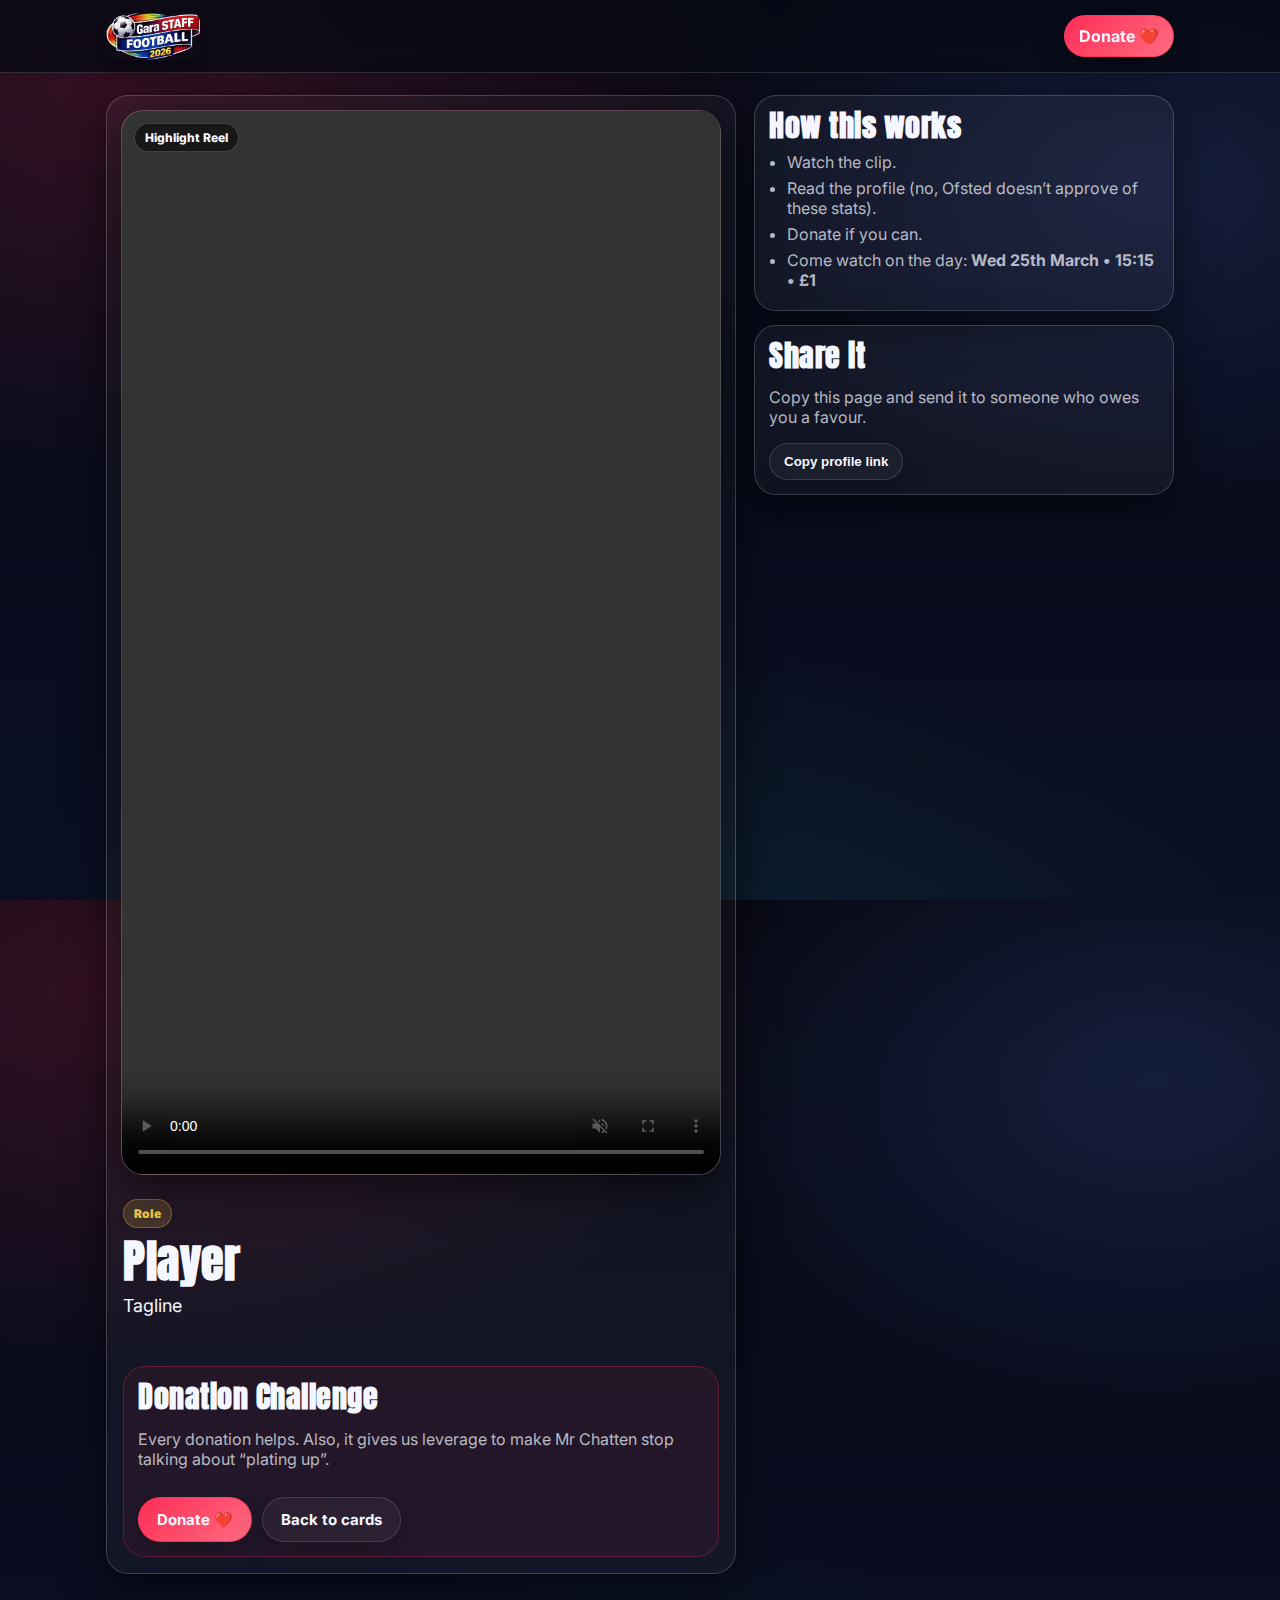
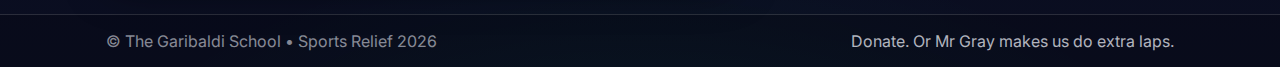
<file: profile.html>
<!doctype html>
<html lang="en-GB">
  <head>
    <meta charset="utf-8" />
    <meta name="viewport" content="width=device-width, initial-scale=1" />
    <title>Player Profile • Garibaldi Staff Football Match</title>
    <meta name="description" content="Comedy staff football profiles for Sports Relief." />
    <link rel="preconnect" href="https://fonts.googleapis.com" />
    <link rel="preconnect" href="https://fonts.gstatic.com" crossorigin />
    <link href="https://fonts.googleapis.com/css2?family=Anton&family=Inter:wght@400;600;800&display=swap" rel="stylesheet" />
    <link rel="stylesheet" href="styles.css" />
  </head>
  <body>
    <header class="topbar">
      <div class="topbar__inner">
        <a href="index.html" class="brand">
  <img src="img/logo.png" alt="Gara Staff Football 2026" class="brand__logo">
</a>

        <div class="topbar__actions">
          <a id="donateTop" class="btn btn--donate" href="https://www.comicrelief.com/" target="_blank" rel="noopener">
            Donate ❤️
          </a>
        </div>
      </div>
    </header>

    <main class="profile">
      <div class="profile__inner">
        <div class="profileCard">
          <div class="profileCard__media">
            <div class="videoFrame videoFrame--profile">
              <video id="profileVideo" class="videoFrame__video" autoplay muted loop playsinline controls></video>
              <div class="videoFrame__badge" id="videoBadge">Highlight Reel</div>
            </div>
          </div>

          <div class="profileCard__body">
            <div class="pill" id="rolePill">Role</div>
            <h1 class="h1" id="name">Player</h1>
            <p class="lead" id="tagline">Tagline</p>

            <div class="statBars" id="statBars"></div>

            <div class="profileGrid" id="facts"></div>

            <div class="donateNudge">
              <div class="donateNudge__copy">
                <h2 class="h2">Donation Challenge</h2>
                <p class="lead" id="challengeText"></p>
                <p class="muted">Every donation helps. Also, it gives us leverage to make Mr Chatten stop talking about “plating up”.</p>
              </div>
              <div class="donateNudge__actions">
                <a id="donateProfile" class="btn btn--donate btn--lg" href="https://www.comicrelief.com/" target="_blank" rel="noopener">Donate ❤️</a>
                <a class="btn btn--ghost btn--lg" href="index.html#cards">Back to cards</a>
              </div>
            </div>
          </div>
        </div>

        <div class="profile__aside">
          <div class="miniPanel">
            <h2 class="h2">How this works</h2>
            <ul class="list">
              <li>Watch the clip.</li>
              <li>Read the profile (no, Ofsted doesn’t approve of these stats).</li>
              <li>Donate if you can.</li>
              <li>Come watch on the day: <strong>Wed 25th March • 15:15 • £1</strong></li>
            </ul>
          </div>

          <div class="miniPanel">
            <h2 class="h2">Share it</h2>
            <p class="muted">Copy this page and send it to someone who owes you a favour.</p>
            <button id="copyProfileLink" class="btn btn--ghost" type="button">Copy profile link</button>
          </div>
        </div>
      </div>
    </main>

    <footer class="footer">
      <div class="footer__inner">
        <div>© The Garibaldi School • Sports Relief 2026</div>
        <div class="footer__hint">Donate. Or Mr Gray makes us do extra laps.</div>
      </div>
    </footer>

    <div id="toast" class="toast" role="status" aria-live="polite" aria-atomic="true"></div>

    <script src="profiles.js"></script>
    <script src="profile.js"></script>
  </body>
</html>
</file>
<file: styles.css>
:root{
  --bg0:#070914;
  --bg1:#0b0f24;
  --card:#0d1128;
  --ink:#f5f7ff;
  --muted:rgba(245,247,255,.72);
  --muted2:rgba(245,247,255,.55);
  --line:rgba(255,255,255,.14);
  --shadow:0 12px 40px rgba(0,0,0,.55);
  --r:18px;
  --r2:22px;
  --donate:#ff2d55;
  --donate2:#ff6b81;
  --gold:#ffd24d;
}

*{box-sizing:border-box}
html,body{height:100%}
body{
  margin:0;
  font-family:Inter,system-ui,-apple-system,Segoe UI,Roboto,Helvetica,Arial,sans-serif;
  color:var(--ink);
  background:
    radial-gradient(1200px 700px at 10% 10%, rgba(255,45,85,.18), transparent 55%),
    radial-gradient(900px 600px at 90% 20%, rgba(90,130,255,.16), transparent 55%),
    radial-gradient(1200px 800px at 50% 120%, rgba(0,255,170,.10), transparent 55%),
    linear-gradient(180deg, var(--bg0), var(--bg1));
  overflow-x:hidden;
}

.skip{
  position:absolute;left:-9999px;top:auto;width:1px;height:1px;overflow:hidden
}
.skip:focus{left:14px;top:14px;width:auto;height:auto;padding:10px 12px;background:#000;color:#fff;z-index:9999;border-radius:10px}

.topbar{
  position:sticky;top:0;z-index:50;
  background:rgba(7,9,20,.78);
  backdrop-filter: blur(10px);
  border-bottom:1px solid var(--line);
}
.topbar__inner{
  max-width:1100px;
  margin:0 auto;
  padding:12px 16px;
  display:flex;align-items:center;justify-content:space-between;gap:12px;
}

.brand{display:flex;align-items:center;gap:12px;color:inherit;text-decoration:none}
.brand__logo{width:44px;height:44px;object-fit:contain;border-radius:10px;box-shadow:0 10px 25px rgba(0,0,0,.35)}
.brand__kicker{font-size:12px;color:var(--muted2)}
.brand__title{font-family:Anton,Impact,Haettenschweiler,'Arial Narrow Bold',sans-serif;font-size:22px;letter-spacing:.5px;line-height:1}

.topbar__actions{display:flex;align-items:center;gap:10px;flex-wrap:wrap;justify-content:flex-end}

.btn{
  display:inline-flex;align-items:center;justify-content:center;
  gap:8px;
  padding:10px 14px;
  border-radius:999px;
  border:1px solid var(--line);
  background:rgba(255,255,255,.06);
  color:var(--ink);
  text-decoration:none;
  font-weight:700;
  cursor:pointer;
  box-shadow:0 10px 30px rgba(0,0,0,.25);
  transition: transform .12s ease, background .12s ease, border-color .12s ease;
}
.btn:hover{transform: translateY(-1px); background:rgba(255,255,255,.10); border-color:rgba(255,255,255,.22)}
.btn:active{transform: translateY(0px) scale(.99)}
.btn--lg{padding:12px 18px;font-size:15px}
.btn--donate{
  border-color: rgba(255,45,85,.55);
  background: linear-gradient(135deg, var(--donate), var(--donate2));
}
.btn--donate:hover{filter:saturate(1.1)}
.btn--ghost{background:rgba(255,255,255,.04)}

main{display:block}

.hero{
  padding:28px 0 12px;
}
.hero__inner{
  max-width:1100px;margin:0 auto;padding:0 16px;
  display:grid;grid-template-columns: 1.1fr .9fr;gap:22px;align-items:start;
}
@media (max-width: 980px){
  .hero__inner{grid-template-columns:1fr;}
}

.h1{font-family:Anton,Impact,Haettenschweiler,'Arial Narrow Bold',sans-serif;letter-spacing:.6px;margin:0 0 10px;font-size:46px;line-height:1.02}
.h2{font-family:Anton,Impact,Haettenschweiler,'Arial Narrow Bold',sans-serif;letter-spacing:.5px;margin:0 0 10px;font-size:30px;line-height:1.05}
.lead{margin:0 0 10px;font-size:18px;color:var(--ink)}
.sublead{margin:0 0 14px;color:var(--muted);max-width:58ch}
.muted{color:var(--muted)}
.small{font-size:13px}

.hero__cta{display:flex;gap:10px;flex-wrap:wrap;margin:14px 0 16px}

.stats{display:flex;gap:12px;flex-wrap:wrap}
.stat{
  min-width:140px;
  padding:12px 14px;
  border-radius:16px;
  border:1px solid var(--line);
  background:rgba(255,255,255,.04);
  box-shadow: var(--shadow);
}
.stat__num{font-size:26px;font-weight:900}
.stat__label{font-size:12px;color:var(--muted2)}

.hero__media{display:grid;gap:14px}
.hero__details{width:100%;border-radius:18px;border:1px solid var(--line);background:rgba(255,255,255,.03);box-shadow:var(--shadow)}

.videoFrame{
  position:relative;
  border-radius:22px;
  overflow:hidden;
  border:1px solid rgba(255,255,255,.18);
  box-shadow: var(--shadow);
  background:
    radial-gradient(800px 500px at 15% 10%, rgba(255,210,77,.18), transparent 60%),
    radial-gradient(800px 500px at 85% 90%, rgba(255,45,85,.16), transparent 60%),
    rgba(255,255,255,.03);
}
.videoFrame__video{width:100%;height:auto;display:block;aspect-ratio:16/9;object-fit:cover}
.videoFrame--profile .videoFrame__video{aspect-ratio:9/16}
.videoFrame__badge{
  position:absolute;left:12px;top:12px;
  background:rgba(0,0,0,.55);
  border:1px solid rgba(255,255,255,.18);
  padding:6px 10px;border-radius:999px;
  font-weight:800;font-size:12px;
}

.section{padding:18px 0}
.section__head{max-width:1100px;margin:0 auto;padding:0 16px 10px}

.grid{
  max-width:1100px;margin:0 auto;padding:0 16px 24px;
  display:grid;
  grid-template-columns: repeat(4, 1fr);
  gap:14px;
}
@media (max-width: 980px){
  .grid{grid-template-columns: repeat(2, 1fr);}
}
@media (max-width: 520px){
  .grid{grid-template-columns: 1fr;}
}

.card{
  display:block;
  text-decoration:none;
  color:inherit;
  border-radius:22px;
  background:linear-gradient(180deg, rgba(255,255,255,.07), rgba(255,255,255,.03));
  border:1px solid rgba(255,255,255,.16);
  box-shadow: var(--shadow);
  overflow:hidden;
  transform: translateZ(0);
  transition: transform .14s ease, border-color .14s ease;
}
.card:hover{transform: translateY(-2px); border-color: rgba(255,255,255,.25)}
.card:active{transform: translateY(0px) scale(.995)}
.card__frame{position:relative}
.card__video{
  width:100%;display:block;aspect-ratio: 3/4;object-fit:cover;
  filter:saturate(1.08) contrast(1.05);
}
.card__meta{padding:10px 12px 12px}
.card__name{font-weight:900;font-size:16px;margin-bottom:2px}
.card__role{font-size:12px;color:var(--muted)}
.card__club{font-size:12px;color:rgba(255,210,77,.92);margin-top:6px}
.card__badge{
  position:absolute;right:10px;top:10px;
  padding:6px 10px;border-radius:999px;
  background:rgba(0,0,0,.55);
  border:1px solid rgba(255,255,255,.18);
  font-weight:900;font-size:11px;letter-spacing:.6px;
}
.card--collected .card__badge{background:rgba(255,45,85,.72);border-color:rgba(255,45,85,.55)}
.card--spotlight{outline:3px solid rgba(255,210,77,.9);box-shadow:0 0 0 6px rgba(255,210,77,.15), var(--shadow)}

.section--donate{padding:18px 0 40px}
.donatePanel{
  max-width:1100px;margin:0 auto;padding:18px 16px;
  border-radius:22px;
  border:1px solid rgba(255,255,255,.18);
  background:
    radial-gradient(1200px 600px at 10% 0%, rgba(255,45,85,.22), transparent 60%),
    radial-gradient(900px 500px at 90% 100%, rgba(255,210,77,.18), transparent 60%),
    rgba(255,255,255,.04);
  box-shadow: var(--shadow);
}
.donatePanel__actions{display:flex;gap:10px;flex-wrap:wrap;margin-top:10px}

.footer{border-top:1px solid var(--line);background:rgba(0,0,0,.18)}
.footer__inner{max-width:1100px;margin:0 auto;padding:16px 16px;display:flex;justify-content:space-between;gap:12px;flex-wrap:wrap;color:var(--muted2)}
.footer__hint{color:var(--muted)}

.toast{
  position:fixed;left:50%;bottom:16px;transform:translateX(-50%) translateY(20px);
  opacity:0;pointer-events:none;
  padding:10px 14px;border-radius:999px;
  background:rgba(0,0,0,.70);
  border:1px solid rgba(255,255,255,.18);
  box-shadow: var(--shadow);
  transition: opacity .18s ease, transform .18s ease;
  font-weight:800
}
.toast--show{opacity:1;transform:translateX(-50%) translateY(0px)}

/* PROFILE */
.profile{padding:22px 0 40px}
.profile__inner{max-width:1100px;margin:0 auto;padding:0 16px;display:grid;grid-template-columns: 1.2fr .8fr;gap:18px;align-items:start}
@media (max-width: 980px){
  .profile__inner{grid-template-columns:1fr}
}

.profileCard{
  border-radius:22px;border:1px solid rgba(255,255,255,.18);
  background:rgba(255,255,255,.04);
  box-shadow: var(--shadow);
  overflow:hidden;
}
.profileCard__media{padding:14px}
.profileCard__body{padding:0 16px 16px}

.pill{
  display:inline-flex;align-items:center;
  padding:6px 10px;border-radius:999px;
  background:rgba(255,210,77,.16);
  border:1px solid rgba(255,210,77,.30);
  color:rgba(255,210,77,.95);
  font-weight:900;font-size:12px;
  margin:10px 0 10px
}

.profileGrid{display:grid;grid-template-columns:1fr 1fr;gap:12px;margin-top:12px}
@media (max-width: 680px){
  .profileGrid{grid-template-columns:1fr}
}

.fact{
  padding:12px 12px;border-radius:18px;
  border:1px solid rgba(255,255,255,.14);
  background:rgba(0,0,0,.18);
}
.fact__label{font-size:12px;color:var(--muted2);margin-bottom:6px;font-weight:800;letter-spacing:.4px}
.fact__value{font-size:14px;color:var(--ink);font-weight:700}

.ratings{grid-column:1 / -1;padding:12px 12px;border-radius:18px;border:1px solid rgba(255,255,255,.14);background:linear-gradient(135deg, rgba(255,210,77,.12), rgba(255,45,85,.10));}
.ratings__top{display:flex;align-items:center;justify-content:space-between;gap:10px;margin-bottom:10px}
.ratings__overall{display:flex;align-items:baseline;gap:10px}
.ratings__overallNum{font-size:40px;font-weight:900;line-height:1}
.ratings__overallLabel{font-size:12px;color:var(--muted2);font-weight:900;letter-spacing:.7px}
.ratings__pos{font-weight:900;color:var(--ink)}
.ratings__grid{display:grid;grid-template-columns:repeat(5,1fr);gap:10px}
@media (max-width: 680px){
  .ratings__grid{grid-template-columns:repeat(2,1fr)}
}
.rating{padding:10px 10px;border-radius:16px;background:rgba(0,0,0,.16);border:1px solid rgba(255,255,255,.12)}
.rating__k{font-size:11px;color:var(--muted2);font-weight:900;letter-spacing:.6px}
.rating__v{font-size:18px;font-weight:900;margin:4px 0 8px}
.rating__bar{height:8px;border-radius:99px;background:rgba(255,255,255,.10);overflow:hidden}
.rating__bar span{display:block;height:100%;background:linear-gradient(90deg, rgba(255,210,77,.95), rgba(255,45,85,.95));border-radius:99px}

.donateNudge{
  margin-top:14px;
  border-radius:22px;
  border:1px solid rgba(255,45,85,.28);
  background:rgba(255,45,85,.07);
  padding:14px;
  display:grid;gap:12px;
}
.donateNudge__actions{display:flex;gap:10px;flex-wrap:wrap}

.profile__aside{display:grid;gap:14px}
.miniPanel{padding:14px;border-radius:22px;border:1px solid rgba(255,255,255,.18);background:rgba(255,255,255,.04);box-shadow:var(--shadow)}
.list{margin:10px 0 0;padding-left:18px;color:var(--muted)}
.list li{margin:6px 0}

code{font-family:ui-monospace,SFMono-Regular,Menlo,Monaco,Consolas,'Liberation Mono','Courier New',monospace;color:rgba(255,210,77,.95)}


.hero-media-row{
  display:flex;
  gap:32px;
  align-items:center;
  justify-content:center;
  margin:40px 0 20px;
  flex-wrap:wrap;
}
.poster-wrap,.video-wrap{
  width:360px;
  max-width:42vw;
}
.poster-img{
  width:100%;
  border-radius:16px;
  box-shadow:0 10px 30px rgba(0,0,0,.4);
}
.promo-video{
  width:100%;
  aspect-ratio:9/16;
  object-fit:cover;
  border-radius:16px;
  box-shadow:0 10px 30px rgba(0,0,0,.4);
}


/* --- Hero layout update: text full width + poster/video row --- */
.hero__inner--single{
  grid-template-columns: 1fr !important;
}
.hero__media{ display:none !important; }

.hero-media-row{
  display:flex;
  gap:24px;
  align-items:flex-start;
  justify-content:flex-start;
  margin:26px 0 6px;
  flex-wrap:wrap;
}
.media-card{
  width:min(360px, 42vw);
  aspect-ratio: 9 / 16;
  border-radius:18px;
  overflow:hidden;
  position:relative;
  box-shadow:0 14px 40px rgba(0,0,0,.45);
  border:1px solid rgba(255,255,255,.12);
  background: rgba(255,255,255,.06);
}
.media-card__img{
  width:100%;
  height:100%;
  object-fit:cover;
  display:block;
}
.media-card__video{
  width:100%;
  height:100%;
  object-fit:cover;
  display:block;
}
.media-card__sound{
  position:absolute;
  left:12px;
  bottom:12px;
  padding:10px 12px;
  border-radius:999px;
  border:1px solid rgba(255,255,255,.22);
  background: rgba(0,0,0,.55);
  color:#fff;
  font-weight:700;
  cursor:pointer;
  backdrop-filter: blur(6px);
}
.media-card__sound:hover{
  transform: translateY(-1px);
}
.media-card__badge{
  position:absolute;
  top:12px;
  left:12px;
  padding:8px 10px;
  border-radius:999px;
  background: rgba(0,0,0,.55);
  border:1px solid rgba(255,255,255,.18);
  font-weight:800;
  font-size:12px;
  letter-spacing:.02em;
}
@media (max-width: 900px){
  .media-card{ width:min(420px, 92vw); }
  .hero-media-row{ justify-content:center; }
}


.hero__cta{
  display:flex;
  align-items:center;
  gap:16px;
  flex-wrap:wrap;
}
.hero__cta .stats{
  display:flex;
  gap:12px;
}
.hero__cta .stat{
  padding:10px 14px;
  border-radius:12px;
  background:rgba(255,255,255,0.06);
  border:1px solid rgba(255,255,255,0.1);
}


/* Compact stats next to Donate */
.hero__cta{
  display:flex;
  align-items:center;
  gap:16px;
  flex-wrap:wrap;
}
.stats--compact{
  display:flex;
  gap:10px;
  align-items:center;
  flex-wrap:wrap;
}
.stat--compact{
  padding:8px 12px;
  border-radius:14px;
  background:rgba(255,255,255,0.06);
  border:1px solid rgba(255,255,255,0.12);
  min-width:110px;
}
.stat--compact .stat__num{
  font-size:18px;
  line-height:1.1;
}
.stat--compact .stat__label{
  font-size:11px;
  opacity:0.85;
}


/* Align poster/video row with main content width */
.hero-media-row{
  max-width: 1100px; /* match content container */
  margin-left: auto;
  margin-right: auto;
  padding-left: 24px;
  padding-right: 24px;
}
.brand{
  display:flex;
  align-items:center;
  text-decoration:none;
}

.brand__logo{
  height:48px;   /* adjust if you want slightly bigger */
  width:auto;
  display:block;
}

/* --- Profile stat bars --- */
.statBars{
  display:grid;
  grid-template-columns: repeat(2, minmax(0,1fr));
  gap:14px;
  margin:18px 0 18px;
}
@media (max-width: 860px){
  .statBars{ grid-template-columns: 1fr; }
}
.statBar{
  background: linear-gradient(180deg, rgba(255,255,255,.06), rgba(255,255,255,.03));
  border: 1px solid var(--line);
  border-radius: 16px;
  padding: 12px 12px 10px;
  box-shadow: 0 14px 40px rgba(0,0,0,.35);
}
.statBar__top{
  display:flex;
  align-items:baseline;
  justify-content:space-between;
  gap:10px;
  margin-bottom:10px;
}
.statBar__label{
  font-weight:800;
  letter-spacing:.2px;
}
.statBar__value{
  font-family: Anton, system-ui, sans-serif;
  font-size: 22px;
  line-height: 1;
}
.statBar__track{
  height: 10px;
  border-radius: 999px;
  background: rgba(255,255,255,.12);
  overflow:hidden;
  position:relative;
}
.statBar__fill{
  height: 100%;
  width: 0%;
  border-radius: 999px;
  background: linear-gradient(90deg, var(--donate), var(--gold));
  box-shadow: 0 0 0 1px rgba(255,255,255,.10) inset;
  transition: width 700ms ease;
}


/* --- Cooler profile text treatment (facts grid) --- */
.profileGrid{
  gap: 16px;
}
.factCard{
  position: relative;
  overflow: hidden;
}
.factCard::before{
  content:"";
  position:absolute;
  inset:-2px;
  background: radial-gradient(900px 220px at 10% 0%, rgba(255,74,110,.22), transparent 55%),
              radial-gradient(700px 220px at 90% 10%, rgba(255,205,66,.16), transparent 60%);
  opacity:.9;
  pointer-events:none;
}
.factCard::after{
  content:"";
  position:absolute;
  left:14px;
  top:14px;
  width:8px;
  height:8px;
  border-radius:999px;
  background: linear-gradient(90deg, var(--donate), var(--gold));
  box-shadow: 0 0 0 4px rgba(255,255,255,.06);
  pointer-events:none;
}
.factCard__k{
  position: relative;
  z-index: 1;
  font-size: 12px;
  text-transform: uppercase;
  letter-spacing: .18em;
  font-weight: 900;
  color: rgba(255,255,255,.78);
  margin-bottom: 8px;
  padding-left: 18px; /* align with dot */
}
.factCard__v{
  position: relative;
  z-index: 1;
  font-size: 18px;
  line-height: 1.25;
  font-weight: 800;
  color: rgba(255,255,255,.96);
  text-shadow: 0 10px 30px rgba(0,0,0,.35);
  padding-left: 18px; /* align with dot */
}
/* Give the 'value' a subtle highlight on hover for fun */
.factCard:hover .factCard__v{
  color: #fff;
  filter: drop-shadow(0 10px 26px rgba(255,74,110,.18));
}

/* =========================
   FIFA-STYLE PROFILE FACT CARDS (override)
   ========================= */

/* Keep grid tidy */
.profileGrid{ gap: 18px; }

/* Card shell */
.factCard{
  position: relative;
  overflow: hidden;
  border-radius: 18px;
  padding: 18px 18px 16px;
  border: 1px solid rgba(255,255,255,.10);
  background:
    radial-gradient(900px 300px at 15% 0%, rgba(255,70,120,.22), transparent 55%),
    radial-gradient(700px 260px at 95% 20%, rgba(255,205,66,.18), transparent 60%),
    linear-gradient(180deg, rgba(255,255,255,.06), rgba(255,255,255,.02));
  box-shadow: 0 18px 50px rgba(0,0,0,.40);
  transform: translateZ(0);
}

/* Neon edge trim */
.factCard::before{
  content:"";
  position:absolute;
  inset:0;
  border-radius: 18px;
  padding: 1px;
  background: linear-gradient(135deg, rgba(255,74,110,.75), rgba(255,205,66,.55), rgba(90,200,255,.35));
  -webkit-mask: linear-gradient(#000 0 0) content-box, linear-gradient(#000 0 0);
  -webkit-mask-composite: xor;
  mask-composite: exclude;
  opacity:.60;
  pointer-events:none;
}

/* Diagonal pack shimmer sweep */
.factCard::after{
  content:"";
  position:absolute;
  inset:-40%;
  background: linear-gradient(115deg,
    transparent 0%,
    rgba(255,255,255,.08) 35%,
    rgba(255,255,255,.18) 45%,
    rgba(255,255,255,.08) 55%,
    transparent 100%);
  transform: translateX(-60%) rotate(8deg);
  opacity: 0;
  pointer-events:none;
}

.factCard:hover{
  transform: translateY(-3px);
  border-color: rgba(255,255,255,.16);
  box-shadow: 0 22px 60px rgba(0,0,0,.48);
}
.factCard:hover::before{ opacity:.90; }
.factCard:hover::after{
  opacity:.90;
  animation: fifaShimmer 900ms ease forwards;
}
@keyframes fifaShimmer{
  from { transform: translateX(-60%) rotate(8deg); }
  to   { transform: translateX(60%) rotate(8deg); }
}

/* Heading (bigger than body) */
.factCard__k{
  position: relative;
  z-index: 1;
  font-size: 15px !important;
  text-transform: uppercase;
  letter-spacing: .24em;
  font-weight: 900;
  color: rgba(255,255,255,.86);
  margin-bottom: 10px;
  padding-left: 22px;
  text-shadow: 0 10px 30px rgba(0,0,0,.45);
}

/* Badge dot */
.factCard__k::before{
  content:"";
  position:absolute;
  left: 0;
  top: 50%;
  transform: translateY(-50%);
  width: 12px;
  height: 12px;
  border-radius: 999px;
  background: linear-gradient(90deg, var(--donate), var(--gold));
  box-shadow:
    0 0 0 4px rgba(255,255,255,.07),
    0 0 18px rgba(255,74,110,.35);
}

/* Body (slightly smaller so heading wins) */
.factCard__v{
  position: relative;
  z-index: 1;
  font-size: 16px !important;
  line-height: 1.42;
  font-weight: 700;
  color: rgba(255,255,255,.95);
  text-shadow: 0 12px 36px rgba(0,0,0,.40);
  padding-left: 22px;
}

/* Wide cards keep rhythm */
.factCard--wide{ padding-top: 20px; }

/* Quotes pop a bit */
.factCard__v em,
.factCard__v i{
  color: rgba(255,205,66,.95);
  font-style: normal;
  font-weight: 800;
}
</file>
